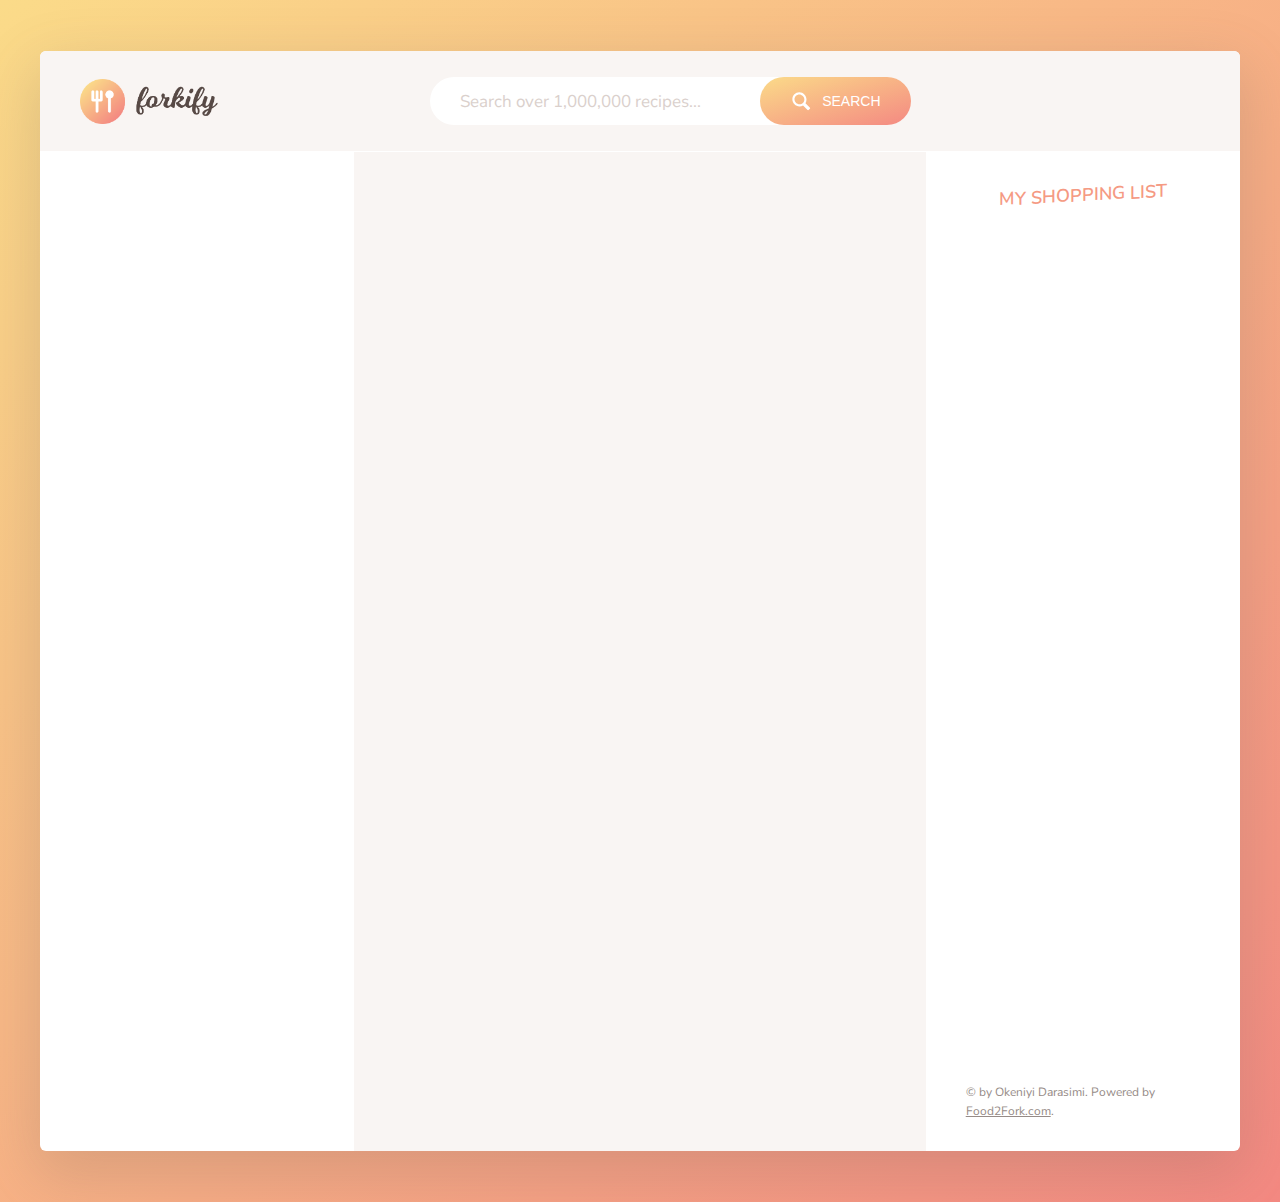
<file: forkify/index.html>
<!doctype html><html lang="en"><head><meta charset="UTF-8"><meta name="viewport" content="width=device-width,initial-scale=1"><meta http-equiv="X-UA-Compatible" content="ie=edge"><link href="https://fonts.googleapis.com/css?family=Nunito+Sans:400,600,700" rel="stylesheet"><link rel="stylesheet" href="css/style.css"><link rel="shortcut icon" href="img/favicon.png" type="image/x-icon"><title>forkify // Search over 1,000,000 recipes</title><script defer="defer" src="js/bundle.js"></script></head><body><div class="container"><header class="header"><img src="img/logo.png" alt="Logo" class="header__logo"><form class="search"><input class="search__field" placeholder="Search over 1,000,000 recipes..."> <button class="btn search__btn"><svg class="search__icon"><use href="img/icons.svg#icon-magnifying-glass"></use></svg> <span>Search</span></button></form><div class="likes"><div class="likes__field"><svg class="likes__icon"><use href="img/icons.svg#icon-heart"></use></svg></div><div class="likes__panel"><ul class="likes__list"></ul></div></div></header><div class="results"><ul class="results__list"></ul><div class="results__pages"></div></div><div class="recipe"></div><div class="shopping"><h2 class="heading-2">My Shopping List</h2><ul class="shopping__list"></ul><div class="copyright">&copy; by Okeniyi Darasimi. Powered by <a href="http://food2fork.com" target="_blank" class="link">Food2Fork.com</a>.</div></div></div></body></html>
</file>
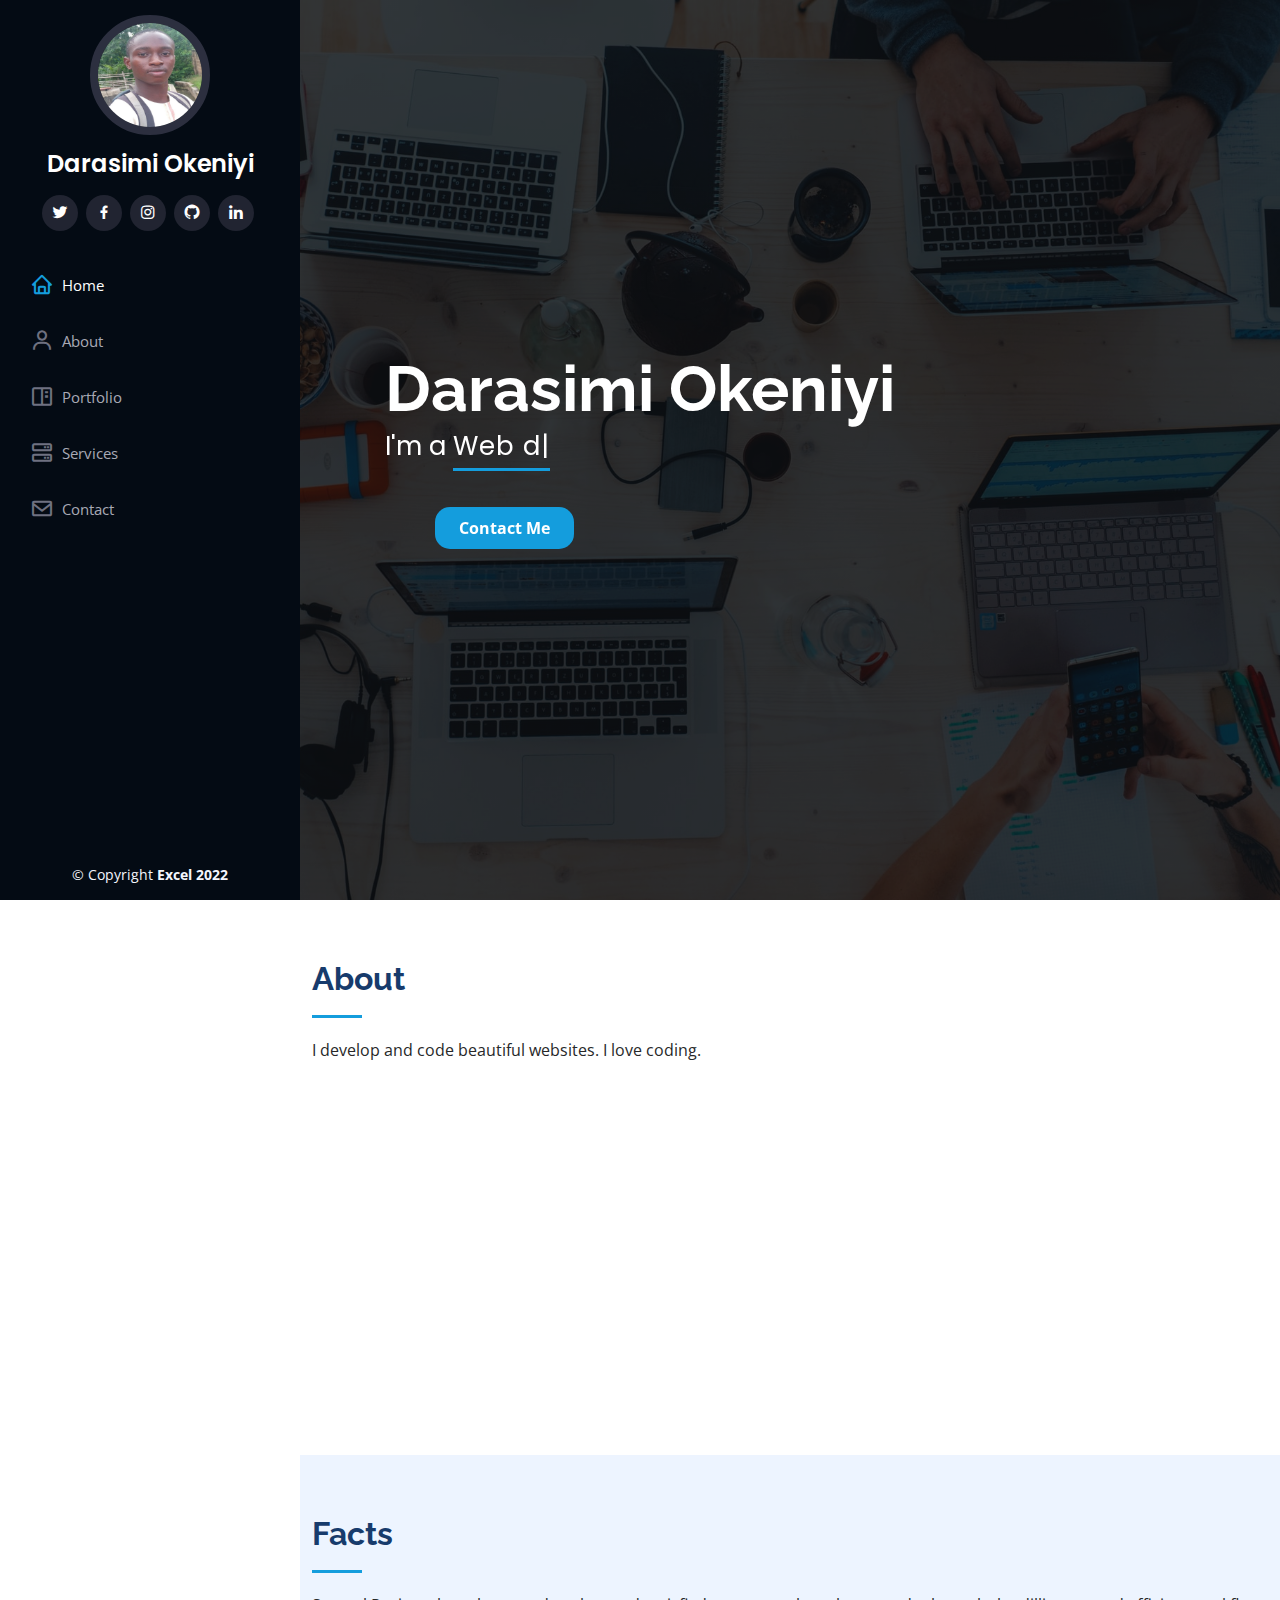
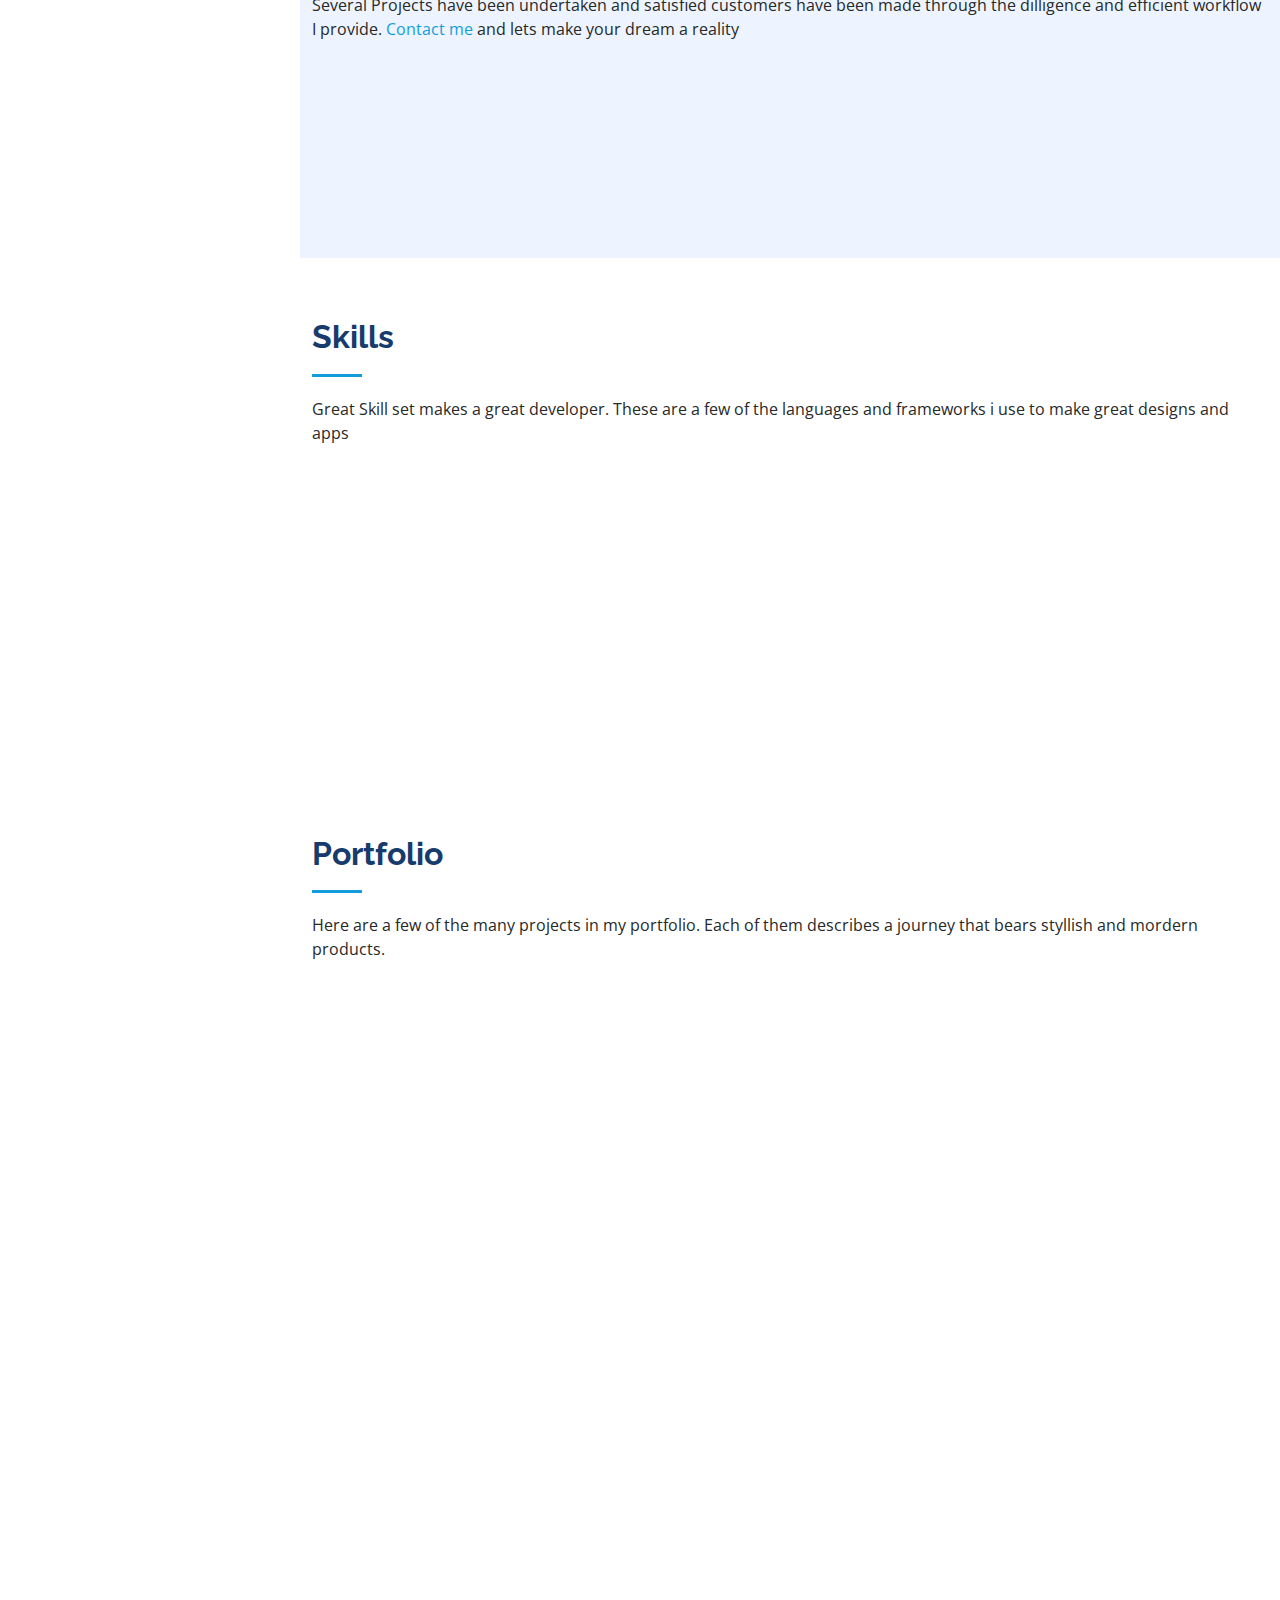
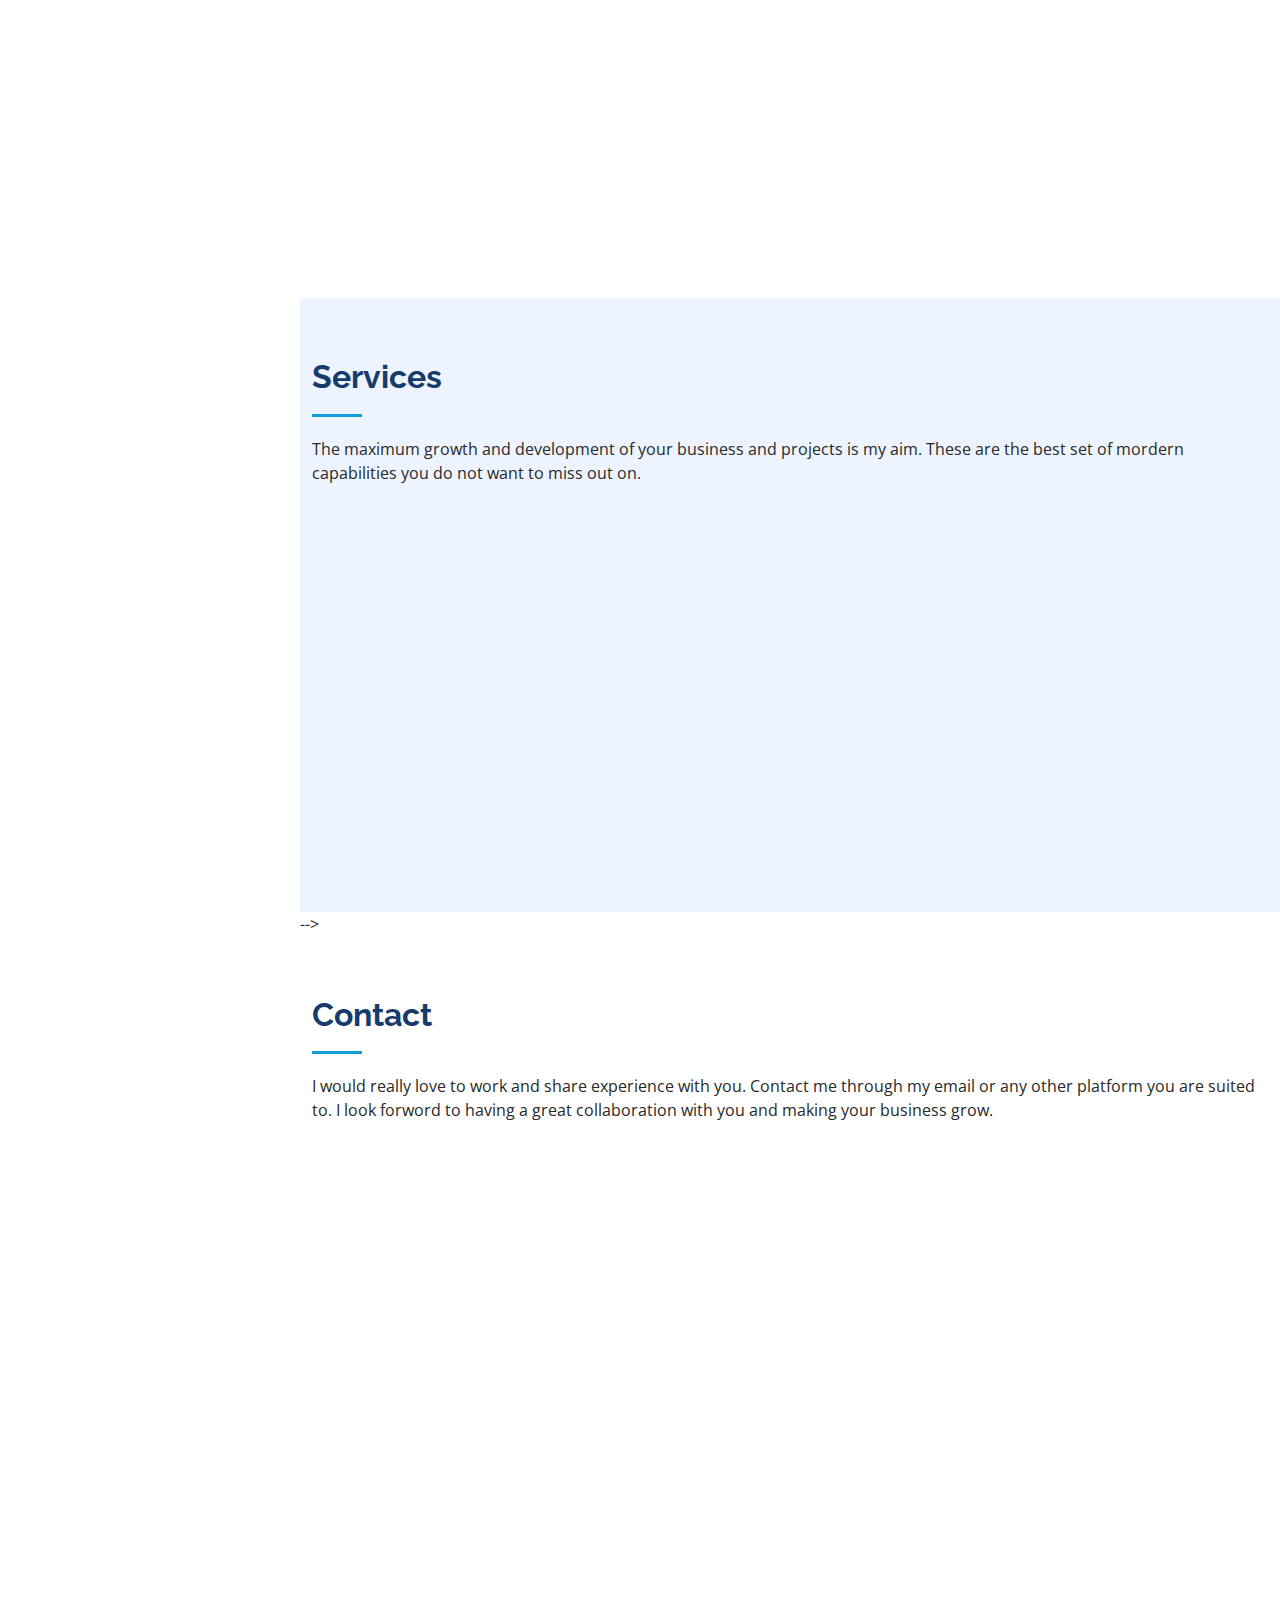
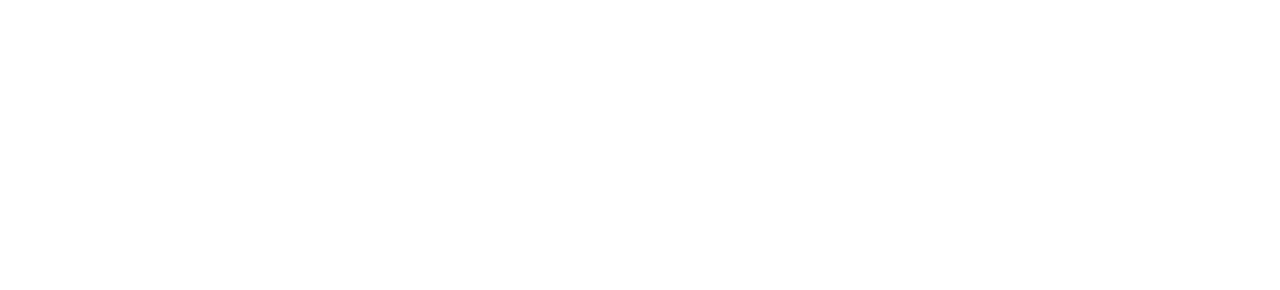
<file: iPortfolio/index.html>
<!DOCTYPE html>
<html lang="en">

<head>
  <meta charset="utf-8">
  <meta content="width=device-width, initial-scale=1.0" name="viewport">

  <title>Okeniyi Oluwadarasimi Portfolio</title>
  <meta content="" name="description">
  <meta content="" name="keywords">

  <!-- Favicons -->
  <link href="assets/img/favicon.png" rel="icon">
  <link href="assets/img/apple-touch-icon.png" rel="apple-touch-icon">

  <!-- Google Fonts -->
  <link href="https://fonts.googleapis.com/css?family=Open+Sans:300,300i,400,400i,600,600i,700,700i|Raleway:300,300i,400,400i,500,500i,600,600i,700,700i|Poppins:300,300i,400,400i,500,500i,600,600i,700,700i" rel="stylesheet">

  <!-- Vendor CSS Files -->
  <link href="assets/vendor/aos/aos.css" rel="stylesheet">
  <link href="assets/css/bootstrap.min.css" rel="stylesheet">
  <link href="assets/vendor/bootstrap-icons/bootstrap-icons.css" rel="stylesheet">
  <link href="assets/vendor/boxicons/css/boxicons.min.css" rel="stylesheet">
  <link href="assets/vendor/glightbox/css/glightbox.min.css" rel="stylesheet">
  <link href="assets/vendor/swiper/swiper-bundle.min.css" rel="stylesheet">
  <link href="assets/css/style.css" rel="stylesheet">
  <script src="https://smtpjs.com/v3/smtp.js"></script>
  <script src="index.js"></script>

</head>

<body>

  <!-- ======= Mobile nav toggle button ======= -->
  <i class="bi bi-list mobile-nav-toggle d-xl-none"></i>

  <!-- ======= Header ======= -->
  <header id="header">
    <div class="d-flex flex-column">

      <div class="profile">
        <img src="assets/img/profile-img.jpg" alt="" class="img-fluid rounded-circle">
        <h1 class="text-light"><a href="index.html">Darasimi Okeniyi</a></h1>
        <div class="social-links mt-3 text-center">
          <a href="https://twitter.com/DarasimiOkeniyi" target="_blank" class="twitter"><i class="bx bxl-twitter"></i></a>
          <a href="htpps://www.facebook.com/ojewunmi.omolara.1" target="_blank" class="facebook"><i class="bx bxl-facebook"></i></a>
          <a href="https://instagram.com/da_excelz" target="_blank" class="instagram"><i class="bx bxl-instagram"></i></a>
          <a href="https://github.com/Excel-tech-droid" target="_blank" class="github"><i class="bx bxl-github"></i></a>
          <a href="https://www.linkedin.com/in/oluwadarasimi-okeniyi-75848b236" target="_blank" class="linkedin"><i class="bx bxl-linkedin"></i></a>
        </div>
      </div>

      <nav id="navbar" class="nav-menu navbar">
        <ul>
          <li><a href="#hero" class="nav-link scrollto active"><i class="bx bx-home"></i> <span>Home</span></a></li>
          <li><a href="#about" class="nav-link scrollto"><i class="bx bx-user"></i> <span>About</span></a></li>
          <!-- <li><a href="#resume" class="nav-link scrollto"><i class="bx bx-file-blank"></i> <span>Resume</span></a></li> -->
          <li><a href="#portfolio" class="nav-link scrollto"><i class="bx bx-book-content"></i> <span>Portfolio</span></a></li>
          <li><a href="#services" class="nav-link scrollto"><i class="bx bx-server"></i> <span>Services</span></a></li>
          <li><a href="#contact" class="nav-link scrollto"><i class="bx bx-envelope"></i> <span>Contact</span></a></li>
        </ul>
      </nav><!-- .nav-menu -->
    </div>
  </header><!-- End Header -->

  <!-- ======= Hero Section ======= -->
  <section id="hero" class="d-flex flex-column justify-content-center align-items-center">
    <div class="hero-container" data-aos="fade-in">
      <h1>Darasimi Okeniyi</h1>
      <p>I'm a <span class="typed" data-typed-items="Web developer, Graphics designer, Programmer"></span></p>
      <div class="callto"><a href="#contact"> Contact Me</a></div>
    </div>
    
  </section><!-- End Hero -->

  <main id="main">

    <!-- ======= About Section ======= -->
    <section id="about" class="about">
      <div class="container">

        <div class="section-title">
          <h2>About</h2>
          <p>I develop and code beautiful  websites. I love coding.</p>
        </div>

        <div class="row">
          <div class="col-lg-4" data-aos="fade-right">
            <img src="assets/img/profile-img.jpg" class="img-fluid" alt="">
          </div>
          <div class="col-lg-8 pt-4 pt-lg-0 content" data-aos="fade-left">
            <h3>Web Developer &amp; Graphics Designer.</h3>
            <p class="fst-italic">
              You can contact me through any platform, I will love to work with you.
            </p>
            <div class="row">
              <div class="col-lg-6">
                <ul>
                  <li><i class="bi bi-chevron-right"></i> <strong>Website:</strong> <span>www.excel.com</span></li>
                  <li><i class="bi bi-chevron-right"></i> <strong>Phone:</strong> <span>+234 8163644123</span></li>
                  <li><i class="bi bi-chevron-right"></i> <strong>City:</strong> <span>Abeokuta, Nigeria</span></li>
                </ul>
              </div>
              <div class="col-lg-6">
                <ul>
                  <li><i class="bi bi-chevron-right"></i> <strong>Degree:</strong> <span>Undergraduate</span></li>
                  <li><i class="bi bi-chevron-right"></i> <strong>Email:</strong> <span>okeniyidarasimi123@gmail.com</span></li>
                  <li><i class="bi bi-chevron-right"></i> <strong>Freelance:</strong> <span>Available</span></li>
                </ul>
              </div>
            </div>
            <p>
              I learnt how to code and develop beautiful works at <a href="www.jirehmediahouse.com">Jiren Media House</a>. 
              I also engaged in several online web development and design couses like <a href="www.udemy.com">Udemy</a>, 
              <a href="www.mygreatlearning.com">Great Learning Academy</a>, <a href="www.alison.com">Alison</a>
            </p>
          </div>
        </div>

      </div>
    </section><!-- End About Section -->

    <!-- ======= Facts Section ======= -->
    <section id="facts" class="facts section-bg">
      <div class="container">

        <div class="section-title">
          <h2>Facts</h2>
          <p>Several Projects have been undertaken and satisfied customers have been made through the dilligence and efficient workflow I provide. <a href="#contact">Contact me</a> and lets make your dream a reality</p>
        </div>

        <div class="row no-gutters">

          <div class="col-lg-3 col-md-6 d-md-flex align-items-md-stretch" data-aos="fade-up">
            <div class="count-box">
              <i class="bi bi-emoji-smile"></i>
              <span data-purecounter-start="0" data-purecounter-end="23" data-purecounter-duration="1" class="purecounter"></span>
              <p><strong>Happy Clients</strong></p>
            </div>
          </div>

          <div class="col-lg-3 col-md-6 d-md-flex align-items-md-stretch" data-aos="fade-up" data-aos-delay="100">
            <div class="count-box">
              <i class="bi bi-journal-richtext"></i>
              <span data-purecounter-start="0" data-purecounter-end="10" data-purecounter-duration="1" class="purecounter"></span>
              <p><strong>Projects</strong></p>
            </div>
          </div>

          <div class="col-lg-3 col-md-6 d-md-flex align-items-md-stretch" data-aos="fade-up" data-aos-delay="200">
            <div class="count-box">
              <i class="bi bi-headset"></i>
              <span data-purecounter-start="0" data-purecounter-end="453" data-purecounter-duration="1" class="purecounter"></span>
              <p><strong>Hours Of Support</strong></p>
            </div>
          </div>

          <div class="col-lg-3 col-md-6 d-md-flex align-items-md-stretch" data-aos="fade-up" data-aos-delay="300">
            <div class="count-box">
              <i class="bi bi-people"></i>
              <span data-purecounter-start="0" data-purecounter-end="5" data-purecounter-duration="1" class="purecounter"></span>
              <p><strong>Hard Workers</strong></p>
            </div>
          </div>

        </div>

      </div>
    </section><!-- End Facts Section -->

    <!-- ======= Skills Section ======= -->
    <section id="skills" class="skills">
      <div class="container">

        <div class="section-title">
          <h2>Skills</h2>
          <p>Great Skill set makes a great developer. These are a few of the languages and frameworks i use to make great designs and apps</p>
        </div>

        <div class="row skills-content">

          <div class="col-lg-6" data-aos="fade-up">

            <div class="progress">
              <span class="skill">HTML <i class="val">100%</i></span>
              <div class="progress-bar-wrap">
                <div class="progress-bar" role="progressbar" aria-valuenow="100" aria-valuemin="0" aria-valuemax="100"></div>
              </div>
            </div>

            <div class="progress">
              <span class="skill">CSS <i class="val">100%</i></span>
              <div class="progress-bar-wrap">
                <div class="progress-bar" role="progressbar" aria-valuenow="100" aria-valuemin="0" aria-valuemax="100"></div>
              </div>
            </div>

            <div class="progress">
              <span class="skill">Bootstrap <i class="val">90%</i></span>
              <div class="progress-bar-wrap">
                <div class="progress-bar" role="progressbar" aria-valuenow="90" aria-valuemin="0" aria-valuemax="100"></div>
              </div>
            </div>


            <div class="progress">
              <span class="skill">JavaScript <i class="val">85%</i></span>
              <div class="progress-bar-wrap">
                <div class="progress-bar" role="progressbar" aria-valuenow="85" aria-valuemin="0" aria-valuemax="100"></div>
              </div>
            </div>

          </div>

          <div class="col-lg-6" data-aos="fade-up" data-aos-delay="100">

            <div class="progress">
              <span class="skill">PHP <i class="val">90%</i></span>
              <div class="progress-bar-wrap">
                <div class="progress-bar" role="progressbar" aria-valuenow="90" aria-valuemin="0" aria-valuemax="100"></div>
              </div>
            </div>

            <div class="progress">
              <span class="skill">NodeJS <i class="val">70%</i></span>
              <div class="progress-bar-wrap">
                <div class="progress-bar" role="progressbar" aria-valuenow="70" aria-valuemin="0" aria-valuemax="100"></div>
              </div>
            </div>


            <div class="progress">
              <span class="skill">Illustrator <i class="val">70%</i></span>
              <div class="progress-bar-wrap">
                <div class="progress-bar" role="progressbar" aria-valuenow="70" aria-valuemin="0" aria-valuemax="100"></div>
              </div>
            </div>

            <div class="progress">
              <span class="skill">Photoshop <i class="val">80%</i></span>
              <div class="progress-bar-wrap">
                <div class="progress-bar" role="progressbar" aria-valuenow="80" aria-valuemin="0" aria-valuemax="100"></div>
              </div>
            </div>

          </div>

        </div>

      </div>
    </section><!-- End Skills Section -->

    <!-- ======= Resume Section ======= -->
    <!-- <section id="resume" class="resume">
      <div class="container">

        <div class="section-title">
          <h2>Resume</h2>
          <p>Magnam dolores commodi suscipit. Necessitatibus eius consequatur ex aliquid fuga eum quidem. Sit sint consectetur velit. Quisquam quos quisquam cupiditate. Et nemo qui impedit suscipit alias ea. Quia fugiat sit in iste officiis commodi quidem hic quas.</p>
        </div>

        <div class="row">
          <div class="col-lg-6" data-aos="fade-up">
            <h3 class="resume-title">Sumary</h3>
            <div class="resume-item pb-0">
              <h4>Okeniyi Darasimi</h4>
              <p><em>Innovative and deadline-driven Graphic Designer with 3+ years of experience designing and developing user-centered digital/print marketing material from initial concept to final, polished deliverable.</em></p>
              <ul>
                <li>Portland par 127,Orlando, FL</li>
                <li>(123) 456-7891</li>
                <li>alice.barkley@example.com</li>
              </ul>
            </div>

            <h3 class="resume-title">Education</h3>
            <div class="resume-item">
              <h4>Master of Fine Arts &amp; Graphic Design</h4>
              <h5>2015 - 2016</h5>
              <p><em>Rochester Institute of Technology, Rochester, NY</em></p>
              <p>Qui deserunt veniam. Et sed aliquam labore tempore sed quisquam iusto autem sit. Ea vero voluptatum qui ut dignissimos deleniti nerada porti sand markend</p>
            </div>
            <div class="resume-item">
              <h4>Bachelor of Fine Arts &amp; Graphic Design</h4>
              <h5>2010 - 2014</h5>
              <p><em>Rochester Institute of Technology, Rochester, NY</em></p>
              <p>Quia nobis sequi est occaecati aut. Repudiandae et iusto quae reiciendis et quis Eius vel ratione eius unde vitae rerum voluptates asperiores voluptatem Earum molestiae consequatur neque etlon sader mart dila</p>
            </div>
          </div>
          <div class="col-lg-6" data-aos="fade-up" data-aos-delay="100">
            <h3 class="resume-title">Professional Experience</h3>
            <div class="resume-item">
              <h4>Senior graphic design specialist</h4>
              <h5>2019 - Present</h5>
              <p><em>Experion, New York, NY </em></p>
              <ul>
                <li>Lead in the design, development, and implementation of the graphic, layout, and production communication materials</li>
                <li>Delegate tasks to the 7 members of the design team and provide counsel on all aspects of the project. </li>
                <li>Supervise the assessment of all graphic materials in order to ensure quality and accuracy of the design</li>
                <li>Oversee the efficient use of production project budgets ranging from $2,000 - $25,000</li>
              </ul>
            </div>
            <div class="resume-item">
              <h4>Graphic design specialist</h4>
              <h5>2017 - 2018</h5>
              <p><em>Stepping Stone Advertising, New York, NY</em></p>
              <ul>
                <li>Developed numerous marketing programs (logos, brochures,infographics, presentations, and advertisements).</li>
                <li>Managed up to 5 projects or tasks at a given time while under pressure</li>
                <li>Recommended and consulted with clients on the most appropriate graphic design</li>
                <li>Created 4+ design presentations and proposals a month for clients and account managers</li>
              </ul>
            </div>
          </div>
        </div>

      </div>
    </section> -->
    <!-- End Resume Section -->

    <!-- ======= Portfolio Section ======= -->
    <section id="portfolio" class="portfolio">
      <div class="container">

        <div class="section-title">
          <h2>Portfolio</h2>
          <p>Here are a few of the many projects in my portfolio. Each of them describes a journey that bears styllish and mordern products.</p>
        </div>

        <div class="row" data-aos="fade-up">
          <div class="col-lg-12 d-flex justify-content-center">
            <ul id="portfolio-flters">
              <li data-filter="*" class="filter-active">All</li>
              <li data-filter=".filter-app">App</li>
              <li data-filter=".filter-card">Card</li>
              <li data-filter=".filter-web">Web</li>
            </ul>
          </div>
        </div>

        <div class="row portfolio-container" data-aos="fade-up" data-aos-delay="100">

          <div class="col-lg-4 col-md-6 portfolio-item filter-app">
            <div class="portfolio-wrap">
              <img src="assets/img/portfolio/portfolio-1.jpg" class="img-fluid" alt="">
              <div class="portfolio-links">
                <a href="assets/img/portfolio/portfolio-1.jpg" data-gallery="portfolioGallery" class="portfolio-lightbox" title="Forkify App"><i class="bx bx-plus"></i></a>
                <a href="#" title="More Details"><i class="bx bx-link"></i></a>
              </div>
            </div>
          </div>

          <div class="col-lg-4 col-md-6 portfolio-item filter-web">
            <div class="portfolio-wrap">
              <img src="assets/img/portfolio/portfolio-2.jpg" class="img-fluid" alt="">
              <div class="portfolio-links">
                <a href="assets/img/portfolio/portfolio-2.jpg" data-gallery="portfolioGallery" class="portfolio-lightbox" title="NPS Website"><i class="bx bx-plus"></i></a>
                <a href="#" title="More Details"><i class="bx bx-link"></i></a>
              </div>
            </div>
          </div>

          <div class="col-lg-4 col-md-6 portfolio-item filter-app">
            <div class="portfolio-wrap">
              <img src="assets/img/portfolio/portfolio-3.jpg" class="img-fluid" alt="">
              <div class="portfolio-links">
                <a href="assets/img/portfolio/portfolio-3.jpg" data-gallery="portfolioGallery" class="portfolio-lightbox" title="Shopping Web App"><i class="bx bx-plus"></i></a>
                <a href="#" title="More Details"><i class="bx bx-link"></i></a>
              </div>
            </div>
          </div>

          <div class="col-lg-4 col-md-6 portfolio-item filter-card">
            <div class="portfolio-wrap">
              <img src="assets/img/portfolio/portfolio-4.jpg" class="img-fluid" alt="">
              <div class="portfolio-links">
                <a href="assets/img/portfolio/portfolio-4.jpg" data-gallery="portfolioGallery" class="portfolio-lightbox" title="VIX logo"><i class="bx bx-plus"></i></a>
                <a href="#" title="More Details"><i class="bx bx-link"></i></a>
              </div>
            </div>
          </div>

          <div class="col-lg-4 col-md-6 portfolio-item filter-web">
            <div class="portfolio-wrap">
              <img src="assets/img/portfolio/portfolio-5.jpg" class="img-fluid" alt="">
              <div class="portfolio-links">
                <a href="assets/img/portfolio/portfolio-5.jpg" data-gallery="portfolioGallery" class="portfolio-lightbox" title="Login Website"><i class="bx bx-plus"></i></a>
                <a href="#" title="More Details"><i class="bx bx-link"></i></a>
              </div>
            </div>
          </div>

          <div class="col-lg-4 col-md-6 portfolio-item filter-app">
            <div class="portfolio-wrap">
              <img src="assets/img/portfolio/portfolio-6.jpg" class="img-fluid" alt="">
              <div class="portfolio-links">
                <a href="assets/img/portfolio/portfolio-6.jpg" data-gallery="portfolioGallery" class="portfolio-lightbox" title="Budget App"><i class="bx bx-plus"></i></a>
                <a href="#" title="More Details"><i class="bx bx-link"></i></a>
              </div>
            </div>
          </div>

          <div class="col-lg-4 col-md-6 portfolio-item filter-card">
            <div class="portfolio-wrap">
              <img src="assets/img/portfolio/portfolio-7.jpg" class="img-fluid" alt="">
              <div class="portfolio-links">
                <a href="assets/img/portfolio/portfolio-7.jpg" data-gallery="portfolioGallery" class="portfolio-lightbox" title="Lexotech Flier"><i class="bx bx-plus"></i></a>
                <a href="#" title="More Details"><i class="bx bx-link"></i></a>
              </div>
            </div>
          </div>

          <div class="col-lg-4 col-md-6 portfolio-item filter-card">
            <div class="portfolio-wrap">
              <img src="assets/img/portfolio/portfolio-8.jpg" class="img-fluid" alt="">
              <div class="portfolio-links">
                <a href="assets/img/portfolio/portfolio-8.jpg" data-gallery="portfolioGallery" class="portfolio-lightbox" title="The Tree Logo"><i class="bx bx-plus"></i></a>
                <a href="#" title="More Details"><i class="bx bx-link"></i></a>
              </div>
            </div>
          </div>

          <div class="col-lg-4 col-md-6 portfolio-item filter-web">
            <div class="portfolio-wrap">
              <img src="assets/img/portfolio/portfolio-9.jpg" class="img-fluid" alt="">
              <div class="portfolio-links">
                <a href="assets/img/portfolio/portfolio-9.jpg" data-gallery="portfolioGallery" class="portfolio-lightbox" title="Omnifood Website"><i class="bx bx-plus"></i></a>
                <a href="#" title="More Details"><i class="bx bx-link"></i></a>
              </div>
            </div>
          </div>

        </div>

      </div>
    </section><!-- End Portfolio Section -->

    <!-- ======= Services Section ======= -->
    <section id="services" class="services section-bg">
      <div class="container">

        <div class="section-title">
          <h2>Services</h2>
          <p>The maximum growth and development of your business and projects is my aim.
            These are the best set of mordern capabilities you do not want to miss out on.</p>
        </div>

        <div class="row">
          <div class="col-lg-4 col-md-6 icon-box" data-aos="fade-up">
            <div class="icon"><i class="bi bi-code-slash"></i></div>
            <h4 class="title"><a href="">Frontend Development</a></h4>
            <p class="description">Clean, Mordern and responsive frontend designc. Optimised for performance, search engines and converting users to customers</p>
          </div>
          <div class="col-lg-4 col-md-6 icon-box" data-aos="fade-up" data-aos-delay="100">
            <div class="icon"><i class="bi bi-file-earmark-code-fill"></i></div>
            <h4 class="title"><a href="">Backend Development</a></h4>
            <p class="description">Fast Server side response, integrated Web Aplication logic and mordern backend technologies</p>
          </div>
          <div class="col-lg-4 col-md-6 icon-box" data-aos="fade-up" data-aos-delay="200">
            <div class="icon"><i class="bi bi-ui-radios-grid"></i></div>
            <h4 class="title"><a href="">UI/UX Design</a></h4>
            <p class="description">Incredible, smooth and remarkable user interface and expirience</p>
          </div>
          <div class="col-lg-4 col-md-6 icon-box" data-aos="fade-up" data-aos-delay="300">
            <div class="icon"><i class="bi bi-palette"></i></div>
            <h4 class="title"><a href="">Graphics Design</a></h4>
            <p class="description">Explicit Visual creations, communicative layout and captivative design</p>
          </div>
          <!-- <div class="col-lg-4 col-md-6 icon-box" data-aos="fade-up" data-aos-delay="400">
            <div class="icon"><i class="bi bi-phone"></i></div>
            <h4 class="title"><a href="">Web App Development</a></h4>
            <p class="description">At vero eos et accusamus et iusto odio dignissimos ducimus qui blanditiis praesentium voluptatum deleniti atque</p>
          </div> -->
          <!-- <div class="col-lg-4 col-md-6 icon-box" data-aos="fade-up" data-aos-delay="500">
            <div class="icon"><i class="bi bi-calendar4-week"></i></div>
            <h4 class="title"><a href="">Database Managemnt</a></h4>
            <p class="description">
        </div> -->

      </div>
    </section>
    <!-- End Services Section -->

    <!-- ======= Testimonials Section ======= -->
    <!-- <section id="testimonials" class="testimonials section-bg">
      <div class="container">

        <div class="section-title">
          <h2>Testimonials</h2>
          <p>Magnam dolores commodi suscipit. Necessitatibus eius consequatur ex aliquid fuga eum quidem. Sit sint consectetur velit. Quisquam quos quisquam cupiditate. Et nemo qui impedit suscipit alias ea. Quia fugiat sit in iste officiis commodi quidem hic quas.</p>
        </div>

        <div class="testimonials-slider swiper-container" data-aos="fade-up" data-aos-delay="100">
          <div class="swiper-wrapper">

            <div class="swiper-slide">
              <div class="testimonial-item" data-aos="fade-up">
                <p>
                  <i class="bx bxs-quote-alt-left quote-icon-left"></i>
                  Proin iaculis purus consequat sem cure digni ssim donec porttitora entum suscipit rhoncus. Accusantium quam, ultricies eget id, aliquam eget nibh et. Maecen aliquam, risus at semper.
                  <i class="bx bxs-quote-alt-right quote-icon-right"></i>
                </p>
                <img src="assets/img/testimonials/testimonials-1.jpg" class="testimonial-img" alt="">
                <h3>Saul Goodman</h3>
                <h4>Ceo &amp; Founder</h4>
              </div>
            </div> -->
            <!-- End testimonial item -->

            <!-- <div class="swiper-slide">
              <div class="testimonial-item" data-aos="fade-up" data-aos-delay="100">
                <p>
                  <i class="bx bxs-quote-alt-left quote-icon-left"></i>
                  Export tempor illum tamen malis malis eram quae irure esse labore quem cillum quid cillum eram malis quorum velit fore eram velit sunt aliqua noster fugiat irure amet legam anim culpa.
                  <i class="bx bxs-quote-alt-right quote-icon-right"></i>
                </p>
                <img src="assets/img/testimonials/testimonials-2.jpg" class="testimonial-img" alt="">
                <h3>Sara Wilsson</h3>
                <h4>Designer</h4>
              </div>
            </div> -->
            <!-- End testimonial item -->

            <!-- <div class="swiper-slide">
              <div class="testimonial-item" data-aos="fade-up" data-aos-delay="200">
                <p>
                  <i class="bx bxs-quote-alt-left quote-icon-left"></i>
                  Enim nisi quem export duis labore cillum quae magna enim sint quorum nulla quem veniam duis minim tempor labore quem eram duis noster aute amet eram fore quis sint minim.
                  <i class="bx bxs-quote-alt-right quote-icon-right"></i>
                </p>
                <img src="assets/img/testimonials/testimonials-3.jpg" class="testimonial-img" alt="">
                <h3>Jena Karlis</h3>
                <h4>Store Owner</h4>
              </div>
            </div> -->
            <!-- End testimonial item -->

            <!-- <div class="swiper-slide">
              <div class="testimonial-item" data-aos="fade-up" data-aos-delay="300">
                <p>
                  <i class="bx bxs-quote-alt-left quote-icon-left"></i>
                  Fugiat enim eram quae cillum dolore dolor amet nulla culpa multos export minim fugiat minim velit minim dolor enim duis veniam ipsum anim magna sunt elit fore quem dolore labore illum veniam.
                  <i class="bx bxs-quote-alt-right quote-icon-right"></i>
                </p>
                <img src="assets/img/testimonials/testimonials-4.jpg" class="testimonial-img" alt="">
                <h3>Matt Brandon</h3>
                <h4>Freelancer</h4>
              </div>
            </div> -->
            <!-- End testimonial item -->

            <!-- <div class="swiper-slide">
              <div class="testimonial-item" data-aos="fade-up" data-aos-delay="400">
                <p>
                  <i class="bx bxs-quote-alt-left quote-icon-left"></i>
                  Quis quorum aliqua sint quem legam fore sunt eram irure aliqua veniam tempor noster veniam enim culpa labore duis sunt culpa nulla illum cillum fugiat legam esse veniam culpa fore nisi cillum quid.
                  <i class="bx bxs-quote-alt-right quote-icon-right"></i>
                </p>
                <img src="assets/img/testimonials/testimonials-5.jpg" class="testimonial-img" alt="">
                <h3>John Larson</h3>
                <h4>Entrepreneur</h4>
              </div>
            </div> -->
            <!-- End testimonial item -->

          </div>
          <div class="swiper-pagination"></div>
        </div>

      </div>
    </section> -->
    <!-- End Testimonials Section -->

    <!-- ======= Contact Section ======= -->
    <section id="contact" class="contact">
      <div class="container">

        <div class="section-title">
          <h2>Contact</h2>
          <p>I would really love to work and share experience with you. Contact me through my email or any other platform you are suited to. I look forword to having a great collaboration with you and making your business grow. </p>
        </div>
        <div class="row" data-aos="fade-in">

          <div class="col-lg-5 d-flex align-items-stretch">
            <div class="info">
              <div class="address">
                <i class="bi bi-geo-alt"></i>
                <h4>Location:</h4>
                <p>1 Folarin Street, Quarry, Abeokuta</p>
              </div>

              <div class="email">
                <i class="bi bi-envelope"></i>
                <h4>Email:</h4>
                <p>okeniyidarasimi123@gmail.com</p>
              </div>

              <div class="phone">
                <i class="bi bi-phone"></i>
                <h4>Call:</h4>
                <p>+234 8163644123</p>
              </div>

              <iframe src="https://maps.google.com/maps?q=quarry%20road,%20abeokuta&t=&z=13&ie=UTF8&iwloc=&output=embed" frameborder="0" style="border:0; width: 100%; height: 290px;" allowfullscreen></iframe>
            </div>

          </div>

          <div class="col-lg-7 mt-5 mt-lg-0 d-flex align-items-stretch">
            <form method="post" role="form" class="php-email-form">
              <div class="row">
                <div class="form-group col-md-6">
                  <label for="name">Your Name</label>
                  <input type="text" name="name" class="form-control" id="name" required>
                </div>
                <div class="form-group col-md-6">
                  <label for="name">Your Email</label>
                  <input type="email" class="form-control" name="email" id="email" required>
                </div>
              </div>
              <div class="form-group">
                <label for="name">Subject</label>
                <input type="text" class="form-control" name="subject" id="subject" required>
              </div>
              <div class="form-group">
                <label for="name">Message</label>
                <textarea class="form-control" id="message" name="message" rows="10" required></textarea>
              </div>
              <div class="my-3">
                <div class="loading">Loading</div>
                <div class="error-message"></div>
                <div class="sent-message">Your message has been sent. Thank you!</div>
              </div>
              <div class="text-center submit"><a onclick="sendEmail()">Send Message</a></div>
            </form>
          </div>

        </div>

      </div>
    </section><!-- End Contact Section -->

  </main><!-- End #main -->

  <!-- ======= Footer ======= -->
  <footer id="footer">
    <div class="container">
      <div class="copyright">
        &copy; Copyright <strong><span>Excel 2022</span></strong>
      </div>
    </div>
  </footer><!-- End  Footer -->

  <a href="#" class="back-to-top d-flex align-items-center justify-content-center"><i class="bi bi-arrow-up-short"></i></a>

  
  <!-- Vendor JS Files -->
  <script src="assets/vendor/aos/aos.js"></script>
  <script src="assets/js/bootstrap.min.js"></script>
  <script src="assets/vendor/glightbox/js/glightbox.min.js"></script>
  <script src="assets/vendor/isotope-layout/isotope.pkgd.min.js"></script>
  <!-- <script src="assets/vendor/php-email-form/validate.js"></script> -->
  <script src="assets/vendor/purecounter/purecounter.js"></script>
  <script src="assets/vendor/swiper/swiper-bundle.min.js"></script>
  <script src="assets/vendor/typed.js/typed.min.js"></script>
  <script src="assets/vendor/waypoints/noframework.waypoints.js"></script>

  <!-- Template Main JS File -->
  <script src="assets/js/main.js"></script>

</body>

</html>
</file>
<file: forkify/css/style.css>
* {
  margin: 0;
  padding: 0; }

*,
*::before,
*::after {
  box-sizing: inherit; }

html {
  box-sizing: border-box;
  font-size: 62.5%; }
  @media only screen and (max-width: 68.75em) {
    html {
      font-size: 50%; } }

body {
  font-family: 'Nunito Sans', sans-serif;
  font-weight: 400;
  line-height: 1.6;
  color: #655A56;
  background-image: linear-gradient(to right bottom, #FBDB89, #F48982);
  background-size: cover;
  background-repeat: no-repeat;
  min-height: calc(100vh - 2 * 4vw); }

.container {
  max-width: 120rem;
  margin: 4vw auto;
  background-color: #fff;
  border-radius: 6px;
  overflow: hidden;
  box-shadow: 0 2rem 6rem 0.5rem rgba(101, 90, 86, 0.2);
  display: grid;
  grid-template-rows: 10rem minmax(100rem, auto);
  grid-template-columns: 1.1fr 2fr 1.1fr;
  grid-template-areas: "head head head" "list recipe shopping"; }
  @media only screen and (max-width: 68.75em) {
    .container {
      width: 100%;
      margin: 0;
      border-radius: 0; } }

.btn, .btn-small, .btn-small:link, .btn-small:visited {
  background-image: linear-gradient(to right bottom, #FBDB89, #F48982);
  border-radius: 10rem;
  border: none;
  text-transform: uppercase;
  color: #fff;
  cursor: pointer;
  display: flex;
  align-items: center;
  transition: all .2s; }
  .btn:hover, .btn-small:hover {
    transform: scale(1.05); }
  .btn:focus, .btn-small:focus {
    outline: none; }
  .btn > *:first-child, .btn-small > *:first-child {
    margin-right: 1rem; }

.btn {
  padding: 1.3rem 3rem;
  font-size: 1.4rem; }
  .btn svg {
    height: 2.25rem;
    width: 2.25rem;
    fill: currentColor; }

.btn-small, .btn-small:link, .btn-small:visited {
  font-size: 1.3rem;
  padding: 1rem 1.75rem;
  text-decoration: none; }
  .btn-small svg, .btn-small:link svg, .btn-small:visited svg {
    height: 1.5rem;
    width: 1.5rem;
    fill: currentColor; }

.btn-inline {
  color: #F59A83;
  font-size: 1.2rem;
  border: none;
  background-color: #F9F5F3;
  padding: .8rem 1.2rem;
  border-radius: 10rem;
  cursor: pointer;
  display: flex;
  align-items: center;
  transition: all .2s; }
  .btn-inline svg {
    height: 1.5rem;
    width: 1.5rem;
    fill: currentColor;
    margin: 0 .2rem; }
  .btn-inline span {
    margin: 0 .4rem; }
  .btn-inline:hover {
    color: #F48982;
    background-color: #F2EFEE; }
  .btn-inline:focus {
    outline: none; }

.btn-tiny {
  height: 1.75rem;
  width: 1.75rem;
  border: none;
  background: none;
  cursor: pointer; }
  .btn-tiny svg {
    height: 100%;
    width: 100%;
    fill: #F59A83;
    transition: all .3s; }
  .btn-tiny:focus {
    outline: none; }
  .btn-tiny:hover svg {
    fill: #F48982;
    transform: translateY(-1px); }
  .btn-tiny:active svg {
    fill: #F48982;
    transform: translateY(0); }
  .btn-tiny:not(:last-child) {
    margin-right: .3rem; }

.heading-2 {
  font-size: 1.8rem;
  font-weight: 600;
  color: #F59A83;
  text-transform: uppercase;
  margin-bottom: 2.5rem;
  text-align: center;
  transform: skewY(-3deg); }

.copyright {
  color: #968B87;
  font-size: 1.2rem;
  margin-top: auto; }

.link:link,
.link:visited {
  color: #968B87; }

.loader {
  margin: 5rem auto;
  text-align: center; }
  .loader svg {
    height: 5.5rem;
    width: 5.5rem;
    fill: #F59A83;
    transform-origin: 44% 50%;
    animation: rotate 1.5s infinite linear; }

@keyframes rotate {
  0% {
    transform: rotate(0); }
  100% {
    transform: rotate(360deg); } }

.header {
  grid-area: head;
  background-color: #F9F5F3;
  display: flex;
  align-items: center;
  justify-content: space-between; }
  .header__logo {
    margin-left: 4rem;
    height: 4.5rem;
    display: block; }

.search {
  background-color: #fff;
  border-radius: 10rem;
  display: flex;
  align-items: center;
  padding-left: 3rem;
  transition: all .3s; }
  .search:focus-within {
    transform: translateY(-2px);
    box-shadow: 0 0.7rem 3rem rgba(101, 90, 86, 0.08); }
  .search__field {
    border: none;
    background: none;
    font-family: inherit;
    color: inherit;
    font-size: 1.7rem;
    width: 30rem; }
    .search__field:focus {
      outline: none; }
    .search__field::placeholder {
      color: #DAD0CC; }

.likes {
  position: relative;
  align-self: stretch;
  padding: 0 !important; }
  .likes__field {
    cursor: pointer;
    padding: 0 4rem;
    display: flex;
    align-items: center;
    height: 100%;
    transition: all .3s; }
    .likes__field:hover {
      background-color: #F2EFEE; }
  .likes__panel:hover,
  .likes__field:hover + .likes__panel {
    visibility: visible;
    opacity: 1; }
  .likes__icon {
    fill: #F59A83;
    height: 3.75rem;
    width: 3.75rem; }
  .likes__panel {
    position: absolute;
    right: 0;
    top: 10rem;
    z-index: 10;
    padding: 2rem 0;
    width: 34rem;
    background-color: #fff;
    box-shadow: 0 0.8rem 5rem 2rem rgba(101, 90, 86, 0.1);
    visibility: hidden;
    opacity: 0;
    transition: all .5s .2s; }

.results,
.likes {
  padding: 3rem 0; }
  .results__list,
  .likes__list {
    list-style: none; }
  .results__link:link, .results__link:visited,
  .likes__link:link,
  .likes__link:visited {
    display: flex;
    align-items: center;
    padding: 1.5rem 3rem;
    transition: all .3s;
    border-right: 1px solid #fff;
    text-decoration: none; }
  .results__link:hover,
  .likes__link:hover {
    background-color: #F9F5F3;
    transform: translateY(-2px); }
  .results__link--active,
  .likes__link--active {
    background-color: #F9F5F3; }
  .results__fig,
  .likes__fig {
    flex: 0 0 5.5rem;
    border-radius: 50%;
    overflow: hidden;
    height: 5.5rem;
    margin-right: 2rem;
    position: relative;
    backface-visibility: hidden; }
    .results__fig::before,
    .likes__fig::before {
      content: '';
      display: block;
      height: 100%;
      width: 100%;
      position: absolute;
      top: 0;
      left: 0;
      background-image: linear-gradient(to right bottom, #FBDB89, #F48982);
      opacity: .4; }
    .results__fig img,
    .likes__fig img {
      display: block;
      width: 100%;
      height: 100%;
      object-fit: cover;
      transition: all .3s; }
  .results__name,
  .likes__name {
    font-size: 1.3rem;
    color: #F59A83;
    text-transform: uppercase;
    font-weight: 600;
    margin-bottom: .3rem; }
  .results__author,
  .likes__author {
    font-size: 1.1rem;
    color: #968B87;
    text-transform: uppercase;
    font-weight: 600; }
  .results__pages,
  .likes__pages {
    margin-top: 3rem;
    padding: 0 3rem; }
    .results__pages::after,
    .likes__pages::after {
      content: "";
      display: table;
      clear: both; }
  .results__btn--prev,
  .likes__btn--prev {
    float: left;
    flex-direction: row-reverse; }
  .results__btn--next,
  .likes__btn--next {
    float: right; }

.recipe {
  background-color: #F9F5F3;
  border-top: 1px solid #fff; }
  .recipe__fig {
    height: 30rem;
    position: relative;
    transform: scale(1.04) translateY(-1px);
    transform-origin: top; }
    .recipe__fig::before {
      content: '';
      display: block;
      height: 100%;
      width: 100%;
      position: absolute;
      top: 0;
      left: 0;
      background-image: linear-gradient(to right bottom, #FBDB89, #F48982);
      opacity: .6; }
  .recipe__img {
    width: 100%;
    display: block;
    height: 100%;
    object-fit: cover; }
  .recipe__title {
    position: absolute;
    bottom: 0;
    left: 50%;
    transform: translate(-50%, 20%) skewY(-6deg);
    color: #fff;
    font-weight: 700;
    font-size: 2.75rem;
    text-transform: uppercase;
    width: 70%;
    line-height: 1.95;
    text-align: center; }
    .recipe__title span {
      -webkit-box-decoration-break: clone;
      box-decoration-break: clone;
      padding: 1.3rem 2rem;
      background-image: linear-gradient(to right bottom, #FBDB89, #F48982); }
  .recipe__details {
    display: flex;
    align-items: center;
    padding: 8rem 3rem 3rem 3rem; }
  .recipe__info {
    font-size: 1.5rem;
    text-transform: uppercase;
    display: flex;
    align-items: center; }
    .recipe__info:not(:last-child) {
      margin-right: 4rem; }
  .recipe__info-icon {
    height: 2rem;
    width: 2rem;
    fill: #F59A83;
    margin-right: 1rem; }
  .recipe__info-data {
    margin-right: .4rem;
    font-weight: 600; }
  .recipe__info-buttons {
    display: flex;
    margin-left: 1.5rem;
    visibility: hidden;
    opacity: 0;
    transform: translateY(5px);
    transition: all .4s; }
  .recipe:hover .recipe__info-buttons {
    visibility: visible;
    opacity: 1;
    transform: translateY(0); }
  .recipe__love {
    background-image: linear-gradient(to right bottom, #FBDB89, #F48982);
    border-radius: 50%;
    border: none;
    cursor: pointer;
    height: 4.5rem;
    width: 4.5rem;
    margin-left: auto;
    transition: all .2s;
    display: flex;
    align-items: center;
    justify-content: center; }
    .recipe__love:hover {
      transform: scale(1.07); }
    .recipe__love:focus {
      outline: none; }
    .recipe__love svg {
      height: 2.75rem;
      width: 2.75rem;
      fill: #fff; }
  .recipe__ingredients {
    padding: 4rem 5rem;
    font-size: 1.5rem;
    line-height: 1.4;
    background-color: #F2EFEE;
    display: flex;
    flex-direction: column;
    align-items: center; }
  .recipe__ingredient-list {
    display: grid;
    grid-template-columns: 1fr 1fr;
    grid-column-gap: 1.5rem;
    grid-row-gap: 2.5rem;
    list-style: none;
    margin-bottom: 3rem; }
  .recipe__item {
    display: flex; }
  .recipe__icon {
    height: 1.8rem;
    width: 1.8rem;
    fill: #F59A83;
    border: 1px solid #F59A83;
    border-radius: 50%;
    padding: 2px;
    margin-right: 1rem;
    flex: 0 0 auto;
    margin-top: .1rem; }
  .recipe__count {
    margin-right: .5rem;
    flex: 0 0 auto; }
  .recipe__directions {
    padding: 4rem;
    padding-bottom: 5rem;
    display: flex;
    flex-direction: column;
    align-items: center; }
  .recipe__directions-text {
    font-size: 1.5rem;
    text-align: center;
    width: 90%;
    margin-bottom: 3rem;
    color: #968B87; }
  .recipe__by {
    font-weight: 700; }

.shopping {
  padding: 3rem 4rem;
  display: flex;
  flex-direction: column; }
  .shopping__list {
    list-style: none;
    max-height: 77rem;
    overflow: scroll; }
  .shopping__item {
    display: flex;
    align-items: flex-start;
    padding: 1.3rem 0;
    border-bottom: 1px solid #F2EFEE;
    position: relative; }
  .shopping__count {
    flex: 0 0 7.5rem;
    padding: .4rem .5rem;
    border: 1px solid #F2EFEE;
    border-radius: 3px;
    margin-right: 2rem;
    cursor: pointer;
    display: flex;
    justify-content: space-between; }
    .shopping__count input {
      color: inherit;
      font-family: inherit;
      font-size: 1.2rem;
      text-align: center;
      border: none;
      width: 3.7rem;
      border-radius: 3px; }
      .shopping__count input:focus {
        outline: none;
        background-color: #F2EFEE; }
    .shopping__count p {
      font-size: 1.2rem; }
  .shopping__description {
    flex: 1;
    font-size: 1.3rem;
    margin-top: .4rem;
    margin-right: 1.5rem; }
  .shopping__delete {
    margin-top: .5rem;
    position: absolute;
    right: 0;
    background-image: linear-gradient(to right, transparent 0%, #fff 40%, #fff 100%);
    width: 3.75rem;
    padding-left: 2rem;
    visibility: hidden;
    opacity: 0;
    transition: all .5s; }
  .shopping__item:hover .shopping__delete {
    opacity: 1;
    visibility: visible; }
</file>
<file: iPortfolio/assets/css/style.css>
/*--------------------------------------------------------------
# General
--------------------------------------------------------------*/
body {
  font-family: "Open Sans", sans-serif;
  color: #272829;
}

a {
  color: #149ddd;
  text-decoration: none;
}

a:hover {
  color: #37b3ed;
  text-decoration: none;
}

h1,
h2,
h3,
h4,
h5,
h6 {
  font-family: "Raleway", sans-serif;
}

/*--------------------------------------------------------------
# Back to top button
--------------------------------------------------------------*/
.back-to-top {
  position: fixed;
  visibility: hidden;
  opacity: 0;
  right: 15px;
  bottom: 15px;
  z-index: 996;
  background: #149ddd;
  width: 40px;
  height: 40px;
  border-radius: 50px;
  transition: all 0.4s;
}

.back-to-top i {
  font-size: 28px;
  color: #fff;
  line-height: 0;
}

.back-to-top:hover {
  background: #2eafec;
  color: #fff;
}

.back-to-top.active {
  visibility: visible;
  opacity: 1;
}

/*--------------------------------------------------------------
# Header
--------------------------------------------------------------*/
#header {
  position: fixed;
  top: 0;
  left: 0;
  bottom: 0;
  width: 300px;
  transition: all ease-in-out 0.5s;
  z-index: 9997;
  transition: all 0.5s;
  padding: 0 15px;
  background: #040b14;
  overflow-y: auto;
}

#header .profile img {
  margin: 15px auto;
  display: block;
  width: 120px;
  border: 8px solid #2c2f3f;
}

#header .profile h1 {
  font-size: 24px;
  margin: 0;
  padding: 0;
  font-weight: 600;
  -moz-text-align-last: center;
  text-align-last: center;
  font-family: "Poppins", sans-serif;
}

#header .profile h1 a,
#header .profile h1 a:hover {
  color: #fff;
  text-decoration: none;
}

#header .profile .social-links a {
  font-size: 18px;
  display: inline-block;
  background: #212431;
  color: #fff;
  line-height: 1;
  padding: 8px 0;
  margin-right: 4px;
  border-radius: 50%;
  text-align: center;
  width: 36px;
  height: 36px;
  transition: 0.3s;
}

#header .profile .social-links a:hover {
  color: #fff;
  text-decoration: none;
}
#header .profile .social-links .twitter:hover {
  background: #149ddd;
}
#header .profile .social-links .facebook:hover {
  background: #4267b2;
}
#header .profile .social-links .instagram:hover {
  background-image: linear-gradient(45deg, #fa7e1e, #d62976, #962fbf, #4f5bd5);
}
#header .profile .social-links .github:hover {
  background: #030303;
}
#header .profile .social-links .linkedin:hover {
  background: #0e76a8;
}
/* 24.71,44.71,60.78 */
#main {
  margin-left: 300px;
}

@media (max-width: 1199px) {
  #header {
    left: -300px;
  }
  #main {
    margin-left: 0;
  }
}

/*--------------------------------------------------------------
# Navigation Menu
--------------------------------------------------------------*/
/* Desktop Navigation */
.nav-menu {
  padding: 30px 0 0 0;
}

.nav-menu * {
  margin: 0;
  padding: 0;
  list-style: none;
}

.nav-menu > ul > li {
  position: relative;
  white-space: nowrap;
}

.nav-menu a,
.nav-menu a:focus {
  display: flex;
  align-items: center;
  color: #a8a9b4;
  padding: 12px 15px;
  margin-bottom: 8px;
  transition: 0.3s;
  font-size: 15px;
}

.nav-menu a i,
.nav-menu a:focus i {
  font-size: 24px;
  padding-right: 8px;
  color: #6f7180;
}

.nav-menu a:hover,
.nav-menu .active,
.nav-menu .active:focus,
.nav-menu li:hover > a {
  text-decoration: none;
  color: #fff;
}

.nav-menu a:hover i,
.nav-menu .active i,
.nav-menu .active:focus i,
.nav-menu li:hover > a i {
  color: #149ddd;
}

/* Mobile Navigation */
.mobile-nav-toggle {
  position: fixed;
  right: 15px;
  top: 15px;
  z-index: 9998;
  border: 0;
  font-size: 24px;
  transition: all 0.4s;
  outline: none !important;
  background-color: #149ddd;
  color: #fff;
  width: 40px;
  height: 40px;
  display: inline-flex;
  align-items: center;
  justify-content: center;
  line-height: 0;
  border-radius: 50px;
  cursor: pointer;
}

.mobile-nav-active {
  overflow: hidden;
}

.mobile-nav-active #header {
  left: 0;
}

/*--------------------------------------------------------------
# Hero Section
--------------------------------------------------------------*/
#hero {
  width: 100%;
  height: 100vh;
  background-image: linear-gradient(rgba(0, 0, 0, 0.7), rgba(0, 0, 0, 0.7)),
    url(../img/hero-bg.jpg);
  background-size: cover;
}

#hero:before {
  content: "";
  background: rgba(5, 13, 24, 0.3);
  position: absolute;
  bottom: 0;
  top: 0;
  left: 0;
  right: 0;
  z-index: 1;
}

#hero .hero-container {
  position: relative;
  z-index: 2;
  min-width: 300px;
}

#hero h1 {
  margin: 0 0 10px 0;
  font-size: 64px;
  font-weight: 700;
  line-height: 56px;
  color: #fff;
}

#hero p {
  color: #fff;
  margin-bottom: 50px;
  font-size: 26px;
  font-family: "Poppins", sans-serif;
}

#hero p span {
  color: #fff;
  padding-bottom: 4px;
  letter-spacing: 1px;
  border-bottom: 3px solid #149ddd;
}

#hero .callto a {
  font-weight: bolder;
  margin-left: 50px;
  background-color: #149ddd;
  border: 0;
  padding: 10px 24px;
  color: rgb(255, 255, 255);
  transition: 0.4s;
  border-radius: 15px;
}

#hero .callto a:hover {
  color: #149ddd;
  border: 1px rgba(20, 157, 221, 0.75) solid;
  background: #cce3ee;
}

@media (min-width: 1024px) {
  #hero {
    background-attachment: fixed;
  }
}

@media (max-width: 768px) {
  #hero h1 {
    font-size: 28px;
    line-height: 36px;
  }
  #hero h2 {
    font-size: 18px;
    line-height: 24px;
    margin-bottom: 30px;
  }
}

/*--------------------------------------------------------------
# Sections General
--------------------------------------------------------------*/
section {
  padding: 60px 0;
  overflow: hidden;
}

.section-bg {
  background: #edf4ff;
}

.section-title {
  padding-bottom: 30px;
}

.section-title h2 {
  font-size: 32px;
  font-weight: bold;
  margin-bottom: 20px;
  padding-bottom: 20px;
  position: relative;
  color: #173b6c;
}

.section-title h2::after {
  content: "";
  position: absolute;
  display: block;
  width: 50px;
  height: 3px;
  background: #149ddd;
  bottom: 0;
  left: 0;
}

.section-title p {
  margin-bottom: 0;
}

/*--------------------------------------------------------------
# About
--------------------------------------------------------------*/
.about .content h3 {
  font-weight: 700;
  font-size: 26px;
  color: #173b6c;
}

.about .content ul {
  list-style: none;
  padding: 0;
}

.about .content ul li {
  margin-bottom: 20px;
  display: flex;
  align-items: center;
}

.about .content ul strong {
  margin-right: 10px;
}

.about .content ul i {
  font-size: 16px;
  margin-right: 5px;
  color: #149ddd;
  line-height: 0;
}

.about .content p:last-child {
  margin-bottom: 0;
}

/*--------------------------------------------------------------
# Facts
--------------------------------------------------------------*/
.facts {
  padding-bottom: 30px;
}

.facts .count-box {
  padding: 30px;
  width: 100%;
}

.facts .count-box i {
  display: block;
  font-size: 44px;
  color: #149ddd;
  float: left;
  line-height: 0;
}

.facts .count-box span {
  font-size: 48px;
  line-height: 40px;
  display: block;
  font-weight: 700;
  color: #050d18;
  margin-left: 60px;
}

.facts .count-box p {
  padding: 15px 0 0 0;
  margin: 0 0 0 60px;
  font-family: "Raleway", sans-serif;
  font-size: 14px;
  color: #122f57;
}

.facts .count-box a {
  font-weight: 600;
  display: block;
  margin-top: 20px;
  color: #122f57;
  font-size: 15px;
  font-family: "Poppins", sans-serif;
  transition: ease-in-out 0.3s;
}

.facts .count-box a:hover {
  color: #1f5297;
}

/*--------------------------------------------------------------
# Skills
--------------------------------------------------------------*/
.skills .progress {
  height: 60px;
  display: block;
  background: none;
  border-radius: 0;
}

.skills .progress .skill {
  padding: 0;
  margin: 0 0 6px 0;
  text-transform: uppercase;
  display: block;
  font-weight: 600;
  font-family: "Poppins", sans-serif;
  color: #050d18;
}

.skills .progress .skill .val {
  float: right;
  font-style: normal;
}

.skills .progress-bar-wrap {
  background: #dce8f8;
  height: 10px;
}

.skills .progress-bar {
  width: 1px;
  height: 10px;
  transition: 0.9s;
  background-color: #149ddd;
}

/*--------------------------------------------------------------
# Resume
--------------------------------------------------------------*/
.resume .resume-title {
  font-size: 26px;
  font-weight: 700;
  margin-top: 20px;
  margin-bottom: 20px;
  color: #050d18;
}

.resume .resume-item {
  padding: 0 0 20px 20px;
  margin-top: -2px;
  border-left: 2px solid #1f5297;
  position: relative;
}

.resume .resume-item h4 {
  line-height: 18px;
  font-size: 18px;
  font-weight: 600;
  text-transform: uppercase;
  font-family: "Poppins", sans-serif;
  color: #050d18;
  margin-bottom: 10px;
}

.resume .resume-item h5 {
  font-size: 16px;
  background: #e4edf9;
  padding: 5px 15px;
  display: inline-block;
  font-weight: 600;
  margin-bottom: 10px;
}

.resume .resume-item ul {
  padding-left: 20px;
}

.resume .resume-item ul li {
  padding-bottom: 10px;
}

.resume .resume-item:last-child {
  padding-bottom: 0;
}

.resume .resume-item::before {
  content: "";
  position: absolute;
  width: 16px;
  height: 16px;
  border-radius: 50px;
  left: -9px;
  top: 0;
  background: #fff;
  border: 2px solid #1f5297;
}

/*--------------------------------------------------------------
# Portfolio
--------------------------------------------------------------*/
.portfolio .portfolio-item {
  margin-bottom: 30px;
}

.portfolio #portfolio-flters {
  padding: 0;
  margin: 0 auto 35px auto;
  list-style: none;
  text-align: center;
  background: #fff;
  border-radius: 50px;
  padding: 2px 15px;
}

.portfolio #portfolio-flters li {
  cursor: pointer;
  display: inline-block;
  padding: 10px 15px 8px 15px;
  font-size: 14px;
  font-weight: 600;
  line-height: 1;
  text-transform: uppercase;
  color: #272829;
  margin-bottom: 5px;
  transition: all 0.3s ease-in-out;
}

.portfolio #portfolio-flters li:hover,
.portfolio #portfolio-flters li.filter-active {
  color: #149ddd;
}

.portfolio #portfolio-flters li:last-child {
  margin-right: 0;
}

.portfolio .portfolio-wrap {
  transition: 0.3s;
  position: relative;
  overflow: hidden;
  z-index: 1;
}

.portfolio .portfolio-wrap::before {
  content: "";
  background: rgba(255, 255, 255, 0.5);
  position: absolute;
  left: 0;
  right: 0;
  top: 0;
  bottom: 0;
  transition: all ease-in-out 0.3s;
  z-index: 2;
  opacity: 0;
}

.portfolio .portfolio-wrap .portfolio-links {
  opacity: 1;
  left: 0;
  right: 0;
  bottom: -60px;
  z-index: 3;
  position: absolute;
  transition: all ease-in-out 0.3s;
  display: flex;
  justify-content: center;
}

.portfolio .portfolio-wrap .portfolio-links a {
  color: #fff;
  font-size: 28px;
  text-align: center;
  background: rgba(20, 157, 221, 0.75);
  transition: 0.3s;
  width: 50%;
}

.portfolio .portfolio-wrap .portfolio-links a:hover {
  background: rgba(20, 157, 221, 0.95);
}

.portfolio .portfolio-wrap .portfolio-links a + a {
  border-left: 1px solid #37b3ed;
}

.portfolio .portfolio-wrap:hover::before {
  top: 0;
  left: 0;
  right: 0;
  bottom: 0;
  opacity: 1;
}

.portfolio .portfolio-wrap:hover .portfolio-links {
  opacity: 1;
  bottom: 0;
}

/*--------------------------------------------------------------
# Portfolio Details
--------------------------------------------------------------*/
.portfolio-details {
  padding-top: 40px;
}

.portfolio-details .portfolio-details-slider img {
  width: 100%;
}

.portfolio-details .portfolio-details-slider .swiper-pagination {
  margin-top: 20px;
  position: relative;
}

.portfolio-details
  .portfolio-details-slider
  .swiper-pagination
  .swiper-pagination-bullet {
  width: 12px;
  height: 12px;
  background-color: #fff;
  opacity: 1;
  border: 1px solid #149ddd;
}

.portfolio-details
  .portfolio-details-slider
  .swiper-pagination
  .swiper-pagination-bullet-active {
  background-color: #149ddd;
}

.portfolio-details .portfolio-info {
  padding: 30px;
  box-shadow: 0px 0 30px rgba(5, 13, 24, 0.08);
}

.portfolio-details .portfolio-info h3 {
  font-size: 22px;
  font-weight: 700;
  margin-bottom: 20px;
  padding-bottom: 20px;
  border-bottom: 1px solid #eee;
}

.portfolio-details .portfolio-info ul {
  list-style: none;
  padding: 0;
  font-size: 15px;
}

.portfolio-details .portfolio-info ul li + li {
  margin-top: 10px;
}

.portfolio-details .portfolio-description {
  padding-top: 30px;
}

.portfolio-details .portfolio-description h2 {
  font-size: 26px;
  font-weight: 700;
  margin-bottom: 20px;
}

.portfolio-details .portfolio-description p {
  padding: 0;
}

/*--------------------------------------------------------------
# Services
--------------------------------------------------------------*/
.services .icon-box {
  margin-bottom: 20px;
}

.services .icon {
  float: left;
  display: flex;
  align-items: center;
  justify-content: center;
  width: 54px;
  height: 54px;
  background: #149ddd;
  border-radius: 50%;
  transition: 0.5s;
  border: 1px solid #149ddd;
}

.services .icon i {
  color: #fff;
  font-size: 24px;
  line-height: 0;
}

.services .icon-box:hover .icon {
  background: #fff;
}

.services .icon-box:hover .icon i {
  color: #149ddd;
}

.services .title {
  margin-left: 80px;
  font-weight: 700;
  margin-bottom: 15px;
  font-size: 18px;
}

.services .title a {
  color: #343a40;
}

.services .title a:hover {
  color: #149ddd;
}

.services .description {
  margin-left: 80px;
  line-height: 24px;
  font-size: 14px;
}

/*--------------------------------------------------------------
# Testimonials
--------------------------------------------------------------*/
.testimonials .testimonial-item {
  box-sizing: content-box;
  text-align: center;
  min-height: 320px;
}

.testimonials .testimonial-item .testimonial-img {
  width: 90px;
  border-radius: 50%;
  margin: 0 auto;
}

.testimonials .testimonial-item h3 {
  font-size: 18px;
  font-weight: bold;
  margin: 10px 0 5px 0;
  color: #111;
}

.testimonials .testimonial-item h4 {
  font-size: 14px;
  color: #999;
  margin: 0;
}

.testimonials .testimonial-item .quote-icon-left,
.testimonials .testimonial-item .quote-icon-right {
  color: #c3e8fa;
  font-size: 26px;
}

.testimonials .testimonial-item .quote-icon-left {
  display: inline-block;
  left: -5px;
  position: relative;
}

.testimonials .testimonial-item .quote-icon-right {
  display: inline-block;
  right: -5px;
  position: relative;
  top: 10px;
}

.testimonials .testimonial-item p {
  font-style: italic;
  margin: 0 15px 15px 15px;
  padding: 20px;
  background: #fff;
  position: relative;
  margin-bottom: 35px;
  border-radius: 6px;
  box-shadow: 0px 2px 15px rgba(0, 0, 0, 0.1);
}

.testimonials .testimonial-item p::after {
  content: "";
  width: 0;
  height: 0;
  border-top: 20px solid #fff;
  border-right: 20px solid transparent;
  border-left: 20px solid transparent;
  position: absolute;
  bottom: -20px;
  left: calc(50% - 20px);
}

.testimonials .swiper-pagination {
  margin-top: 20px;
  position: relative;
}

.testimonials .swiper-pagination .swiper-pagination-bullet {
  width: 12px;
  height: 12px;
  background-color: #fff;
  opacity: 1;
  border: 1px solid #149ddd;
}

.testimonials .swiper-pagination .swiper-pagination-bullet-active {
  background-color: #149ddd;
}

/*--------------------------------------------------------------
# Contact
--------------------------------------------------------------*/
.contact {
  padding-bottom: 130px;
}

.contact .info {
  padding: 30px;
  background: #fff;
  width: 100%;
  box-shadow: 0 0 24px 0 rgba(0, 0, 0, 0.12);
}

.contact .info i {
  font-size: 20px;
  color: #149ddd;
  float: left;
  width: 44px;
  height: 44px;
  background: #dff3fc;
  display: flex;
  justify-content: center;
  align-items: center;
  border-radius: 50px;
  transition: all 0.3s ease-in-out;
}

.contact .info h4 {
  padding: 0 0 0 60px;
  font-size: 22px;
  font-weight: 600;
  margin-bottom: 5px;
  color: #050d18;
}

.contact .info p {
  padding: 0 0 10px 60px;
  margin-bottom: 20px;
  font-size: 14px;
  color: #173b6c;
}

.contact .info .email p {
  padding-top: 5px;
}

.contact .info .social-links {
  padding-left: 60px;
}

.contact .info .social-links a {
  font-size: 18px;
  display: inline-block;
  background: #333;
  color: #fff;
  line-height: 1;
  padding: 8px 0;
  border-radius: 50%;
  text-align: center;
  width: 36px;
  height: 36px;
  transition: 0.3s;
  margin-right: 10px;
}

.contact .info .social-links a:hover {
  background: #149ddd;
  color: #fff;
}

.contact .info .email:hover i,
.contact .info .address:hover i,
.contact .info .phone:hover i {
  background: #149ddd;
  color: #fff;
}

.contact .php-email-form {
  width: 100%;
  padding: 30px;
  background: #fff;
  box-shadow: 0 0 24px 0 rgba(0, 0, 0, 0.12);
}

.contact .php-email-form .form-group {
  padding-bottom: 8px;
}

.contact .php-email-form .validate {
  display: none;
  color: red;
  margin: 0 0 15px 0;
  font-weight: 400;
  font-size: 13px;
}

.contact .php-email-form .error-message {
  display: none;
  color: #fff;
  background: #ed3c0d;
  text-align: left;
  padding: 15px;
  font-weight: 600;
}

.contact .php-email-form .error-message br + br {
  margin-top: 25px;
}

.contact .php-email-form .sent-message {
  display: none;
  color: #fff;
  background: #18d26e;
  text-align: center;
  padding: 15px;
  font-weight: 600;
}

.contact .php-email-form .loading {
  display: none;
  background: #fff;
  text-align: center;
  padding: 15px;
}

.contact .php-email-form .loading:before {
  content: "";
  display: inline-block;
  border-radius: 50%;
  width: 24px;
  height: 24px;
  margin: 0 10px -6px 0;
  border: 3px solid #18d26e;
  border-top-color: #eee;
  -webkit-animation: animate-loading 1s linear infinite;
  animation: animate-loading 1s linear infinite;
}

.contact .php-email-form .form-group {
  margin-bottom: 15px;
}

.contact .php-email-form label {
  padding-bottom: 8px;
}

.contact .php-email-form input,
.contact .php-email-form textarea {
  border-radius: 0;
  box-shadow: none;
  font-size: 14px;
}

.contact .php-email-form input {
  height: 44px;
}

.contact .php-email-form textarea {
  padding: 10px 15px;
}

.contact .php-email-form button[type="submit"] {
  background: #149ddd;
  border: 0;
  padding: 10px 24px;
  color: #fff;
  transition: 0.4s;
  border-radius: 4px;
}

.contact .php-email-form button[type="submit"]:hover {
  background: #37b3ed;
}

@-webkit-keyframes animate-loading {
  0% {
    transform: rotate(0deg);
  }
  100% {
    transform: rotate(360deg);
  }
}

@keyframes animate-loading {
  0% {
    transform: rotate(0deg);
  }
  100% {
    transform: rotate(360deg);
  }
}

/*--------------------------------------------------------------
# Breadcrumbs
--------------------------------------------------------------*/
.breadcrumbs {
  padding: 20px 0;
  background: #f9f9f9;
}

.breadcrumbs h2 {
  font-size: 26px;
  font-weight: 300;
}

.breadcrumbs ol {
  display: flex;
  flex-wrap: wrap;
  list-style: none;
  padding: 0;
  margin: 0;
  font-size: 15px;
}

.breadcrumbs ol li + li {
  padding-left: 10px;
}

.breadcrumbs ol li + li::before {
  display: inline-block;
  padding-right: 10px;
  color: #0e2442;
  content: "/";
}

@media (max-width: 768px) {
  .breadcrumbs .d-flex {
    display: block !important;
  }
  .breadcrumbs ol {
    display: block;
  }
  .breadcrumbs ol li {
    display: inline-block;
  }
}

/*--------------------------------------------------------------
# Footer
--------------------------------------------------------------*/
#footer {
  padding: 15px;
  color: #f4f6fd;
  font-size: 14px;
  position: fixed;
  left: 0;
  bottom: 0;
  width: 300px;
  z-index: 9999;
  background: #040b14;
}

#footer .copyright {
  text-align: center;
}

#footer .credits {
  padding-top: 5px;
  text-align: center;
  font-size: 13px;
  color: #eaebf0;
}

@media (max-width: 1199px) {
  #footer {
    position: static;
    width: auto;
    padding-right: 20px 15px;
  }
}
</file>
